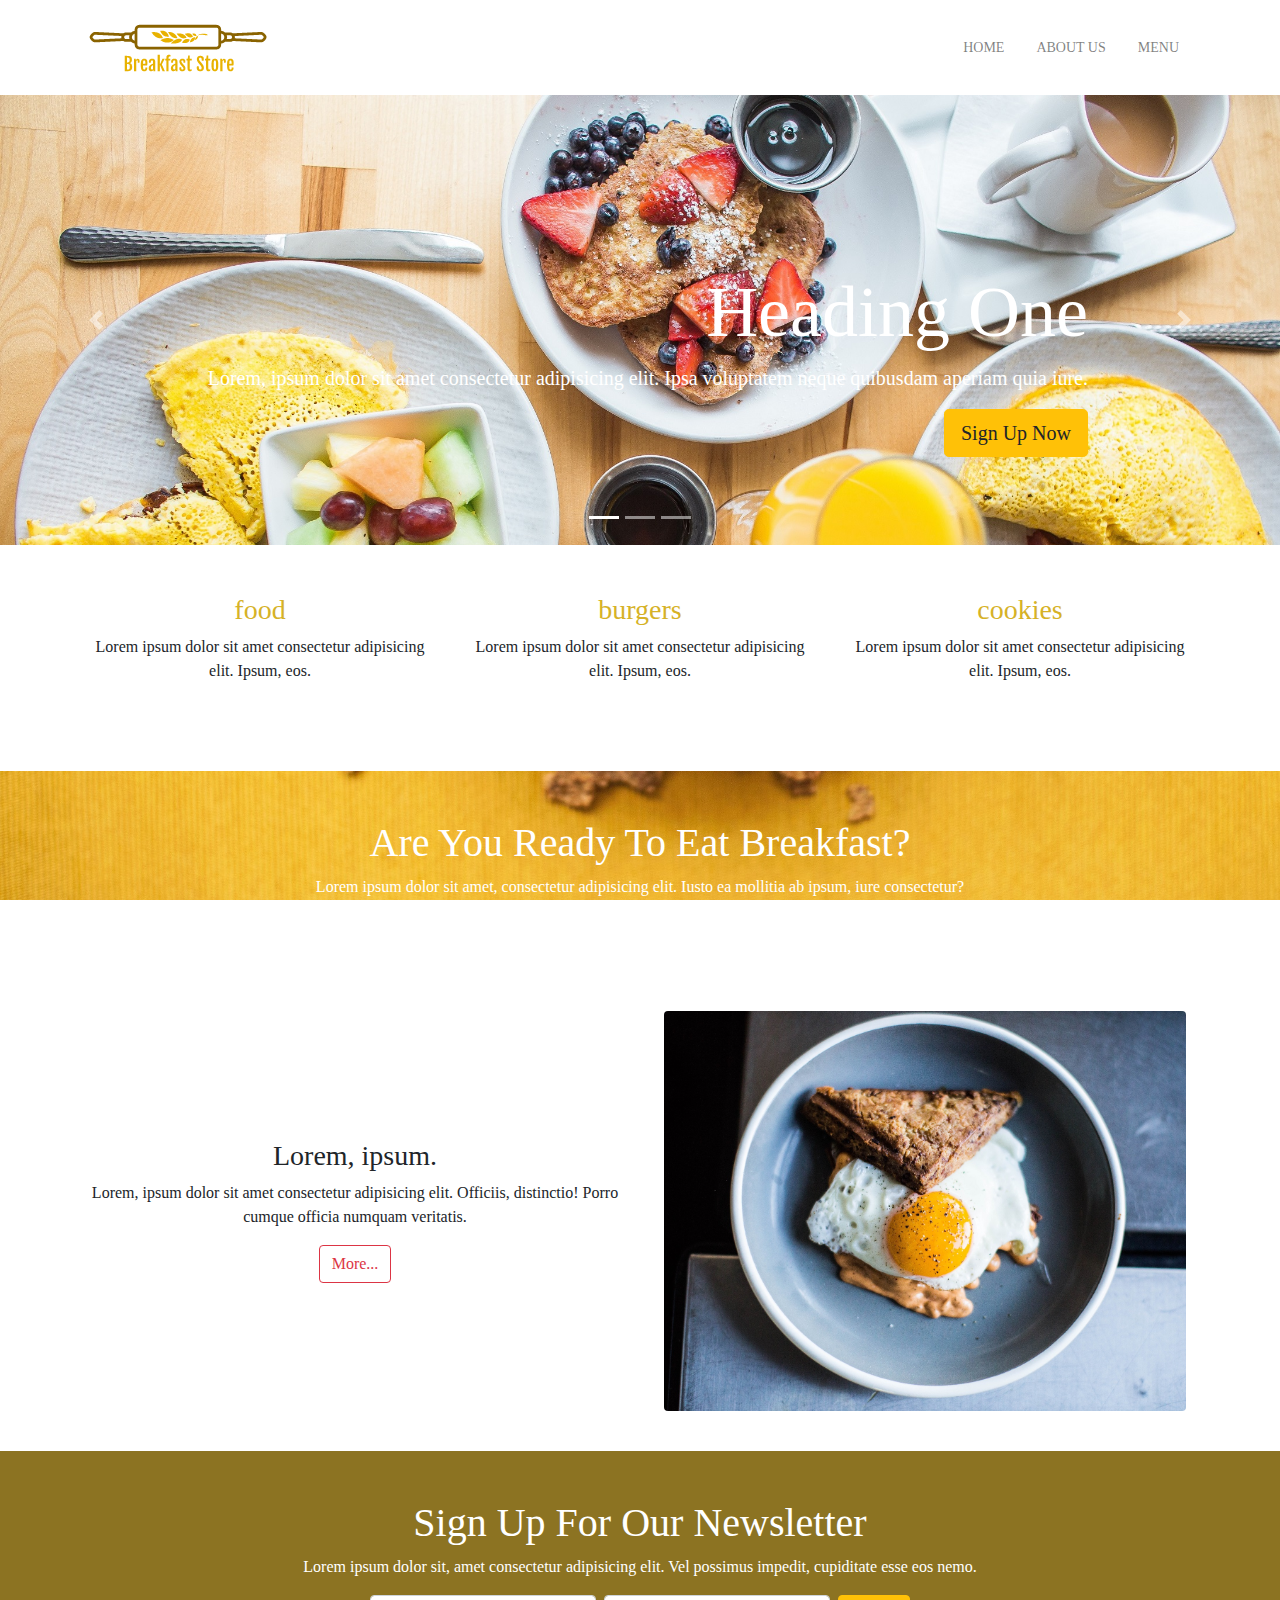
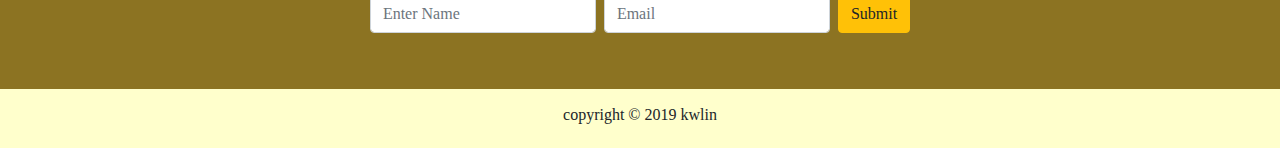
<file: index.html>
<!doctype html>
<html lang="zh-hant">

<head>
    <!-- Required meta tags -->
    <meta charset="utf-8">
    <meta name="viewport" content="width=device-width, initial-scale=1, shrink-to-fit=no">

    <!-- Bootstrap CSS -->
    <link rel="stylesheet" href="https://maxcdn.bootstrapcdn.com/bootstrap/4.0.0/css/bootstrap.min.css" integrity="sha384-Gn5384xqQ1aoWXA+058RXPxPg6fy4IWvTNh0E263XmFcJlSAwiGgFAW/dAiS6JXm"
        crossorigin="anonymous">
    <link rel="stylesheet" href="styles.css">
    <link rel="stylesheet" href="https://use.fontawesome.com/releases/v5.7.0/css/all.css" integrity="sha384-lZN37f5QGtY3VHgisS14W3ExzMWZxybE1SJSEsQp9S+oqd12jhcu+A56Ebc1zFSJ"
        crossorigin="anonymous">
    <title>Breakfast Store</title>
</head>

<body>
    <!--navbar-->
    <nav class="navbar navbar-expand-sm navbar-light bg-white">
        <div class="container">
            <a href="index.html" class="navbar-brand">
                <img src="images/logo.png" alt="">
            </a>
            <button class="navbar-toggler" type="button" data-toggle="collapse" data-target="#navbarNav" aria-controls="navbarNav"
                aria-expanded="false" aria-label="Toggle navigation">
                <span class="navbar-toggler-icon"></span>
            </button>
            <div class="collapse navbar-collapse" id="navbarNav">
                <ul class="navbar-nav ml-auto">
                    <li class="nav-item">
                        <a href="index.html" class="nav-link">Home</a>
                    </li>
                    <li class="nav-item">
                        <a href="about.html" class="nav-link">About Us</a>
                    </li>
                    <li class="nav-item">
                        <a href="menu.html" class="nav-link">Menu</a>
                    </li>
                </ul>
            </div>
        </div>
    </nav>
    <!--navbar end-->

    <!-- #region carousel-->
    <section id="section-carousel">
        <div id="myCarousel" class="carousel slide" data-ride="carousel">
            <ol class="carousel-indicators">
                <li data-target="#myCarousel" data-slide-to="0" class="active"></li>
                <li data-target="#myCarousel" data-slide-to="1"></li>
                <li data-target="#myCarousel" data-slide-to="2"></li>
            </ol>
            <div class="carousel-innner">
                <div class="carousel-item carousel-image-1 active">
                    <div class="container">
                        <div class="carousel-caption d-none d-sm-block text-right mb-5">
                            <h1 class="display-3">Heading One</h1>
                            <p class="lead">Lorem, ipsum dolor sit amet consectetur adipisicing elit. Ipsa voluptatem
                                neque quibusdam aperiam quia iure.</p>
                            <a href="#" class="btn btn-warning btn-lg">Sign Up Now</a>
                        </div>
                    </div>
                </div>
                <div class="carousel-item carousel-image-2">
                    <div class="container">
                        <div class="carousel-caption d-none d-sm-block mb-5">
                            <h1 class="display-3">Heading Two</h1>
                            <p class="lead">Lorem, ipsum dolor sit amet consectetur adipisicing elit. Ipsa voluptatem
                                neque quibusdam aperiam quia iure.</p>
                            <a href="#" class="btn btn-warning btn-lg">Learn More...</a>
                        </div>
                    </div>
                </div>


                <div class="carousel-item carousel-image-3">
                    <div class="container">
                        <div class="carousel-caption d-none d-sm-block text-right mb-5">
                            <h1 class="display-3">Heading Three</h1>
                            <p class="lead">Lorem, ipsum dolor sit amet consectetur adipisicing elit. Ipsa voluptatem
                                neque quibusdam aperiam quia iure.</p>
                            <a href="#" class="btn btn-warning btn-lg">Sign Up Now</a>
                        </div>
                    </div>
                </div>

            </div>
            <a href="#myCarousel" data-slide="prev" class="carousel-control-prev">
                <span class="carousel-control-prev-icon"></span>
            </a>
            <a href="#myCarousel" data-slide="prev" class="carousel-control-next">
                <span class="carousel-control-next-icon"></span>
            </a>
        </div>

    </section>
    <!-- #endregion-->

    <!-- #region Home section-->
    <section id="section-home" class="py-5">
        <div class="container">
            <div class="row">
                <div class="col-md-4 mb-4 text-center">
                    <i class="fas fa-utensils fa-3x mb-2 main-color-font"></i>
                    <h3 class="second-color-font">food</h3>
                    <p>Lorem ipsum dolor sit amet consectetur adipisicing elit. Ipsum, eos.</p>
                </div>
                <div class="col-md-4 mb-4 text-center">
                    <i class="fas fa-hamburger fa-3x mb-2  main-color-font"></i>
                    <h3 class="second-color-font">burgers</h3>
                    <p>Lorem ipsum dolor sit amet consectetur adipisicing elit. Ipsum, eos.</p>
                </div>
                <div class="col-md-4 mb-4 text-center">
                    <i class="fas fa-cookie fa-3x mb-2  main-color-font"></i>
                    <h3 class="second-color-font">cookies</h3>
                    <p>Lorem ipsum dolor sit amet consectetur adipisicing elit. Ipsum, eos.</p>
                </div>
            </div>
        </div>
    </section>
    <!-- #endregion -->

    <!-- #region Home Heading-->
    <section id="section-home-heading">
        <div class="row">
            <div class="col">
                <div class="container pt-5 text-center text-white">
                    <h1>Are You Ready To Eat Breakfast?</h1>
                    <p>Lorem ipsum dolor sit amet, consectetur adipisicing elit. Iusto ea mollitia ab ipsum, iure
                        consectetur?</p>
                </div>
            </div>
        </div>
    </section>
    <!-- #endregion -->

    <!-- #region Info Section-->
    <section id="section-info" class="py-3">
        <div class="container">
            <div class="row">
                <div class="col-md-6 align-self-center text-center">
                    <h3>Lorem, ipsum.</h3>
                    <p>Lorem, ipsum dolor sit amet consectetur adipisicing elit. Officiis, distinctio! Porro cumque
                        officia numquam veritatis.</p>
                    <a href="about.html" class="btn btn-outline-danger">More...</a>
                </div>
                <div class="col-md-6 p-4">
                    <img src="images/egg.jpg" alt="" class="img-fluid rounded">
                </div>
            </div>
        </div>
    </section>
    <!-- #endregion -->

    <!-- #region section-contact-->
    <section id="section-contact">
        <div class="container">
            <div class="row">
                <div class="col text-center p-5 text-white">
                    <h1>Sign Up For Our Newsletter</h1>
                    <p>Lorem ipsum dolor sit, amet consectetur adipisicing elit. Vel possimus impedit, cupiditate esse
                        eos nemo.</p>
                    <form class="form-inline justify-content-center">
                        <label class="sr-only" for="inlineFormInputName2">Name</label>
                        <input type="text" class="form-control mb-2 mr-sm-2" id="inlineFormInputName2" placeholder="Enter Name">

                        <label class="sr-only" for="inlineFormInputName2">Name</label>
                        <input type="text" class="form-control mb-2 mr-sm-2" id="inlineFormInputName2" placeholder="Email">

                        <button type="submit" class="btn btn-warning mb-2">Submit</button>
                    </form>
                </div>
            </div>
        </div>
    </section>
    <!-- #endregion -->

    <!-- #region footer-->
    <footer class="p-3">
        <h6 class="text-center">copyright &copy; 2019 kwlin</h6>
    </footer>
    <!-- #endregion -->

    <!-- Optional JavaScript -->
    <!-- jQuery first, then Popper.js, then Bootstrap JS -->
    <script src="https://code.jquery.com/jquery-3.2.1.slim.min.js" integrity="sha384-KJ3o2DKtIkvYIK3UENzmM7KCkRr/rE9/Qpg6aAZGJwFDMVNA/GpGFF93hXpG5KkN"
        crossorigin="anonymous"></script>
    <script src="https://cdnjs.cloudflare.com/ajax/libs/popper.js/1.12.9/umd/popper.min.js" integrity="sha384-ApNbgh9B+Y1QKtv3Rn7W3mgPxhU9K/ScQsAP7hUibX39j7fakFPskvXusvfa0b4Q"
        crossorigin="anonymous"></script>
    <script src="https://maxcdn.bootstrapcdn.com/bootstrap/4.0.0/js/bootstrap.min.js" integrity="sha384-JZR6Spejh4U02d8jOt6vLEHfe/JQGiRRSQQxSfFWpi1MquVdAyjUar5+76PVCmYl"
        crossorigin="anonymous"></script>
    <script>
        $('.carousel').carousel({
            interval: 2000
        })
    </script>
</body>

</html>
</file>
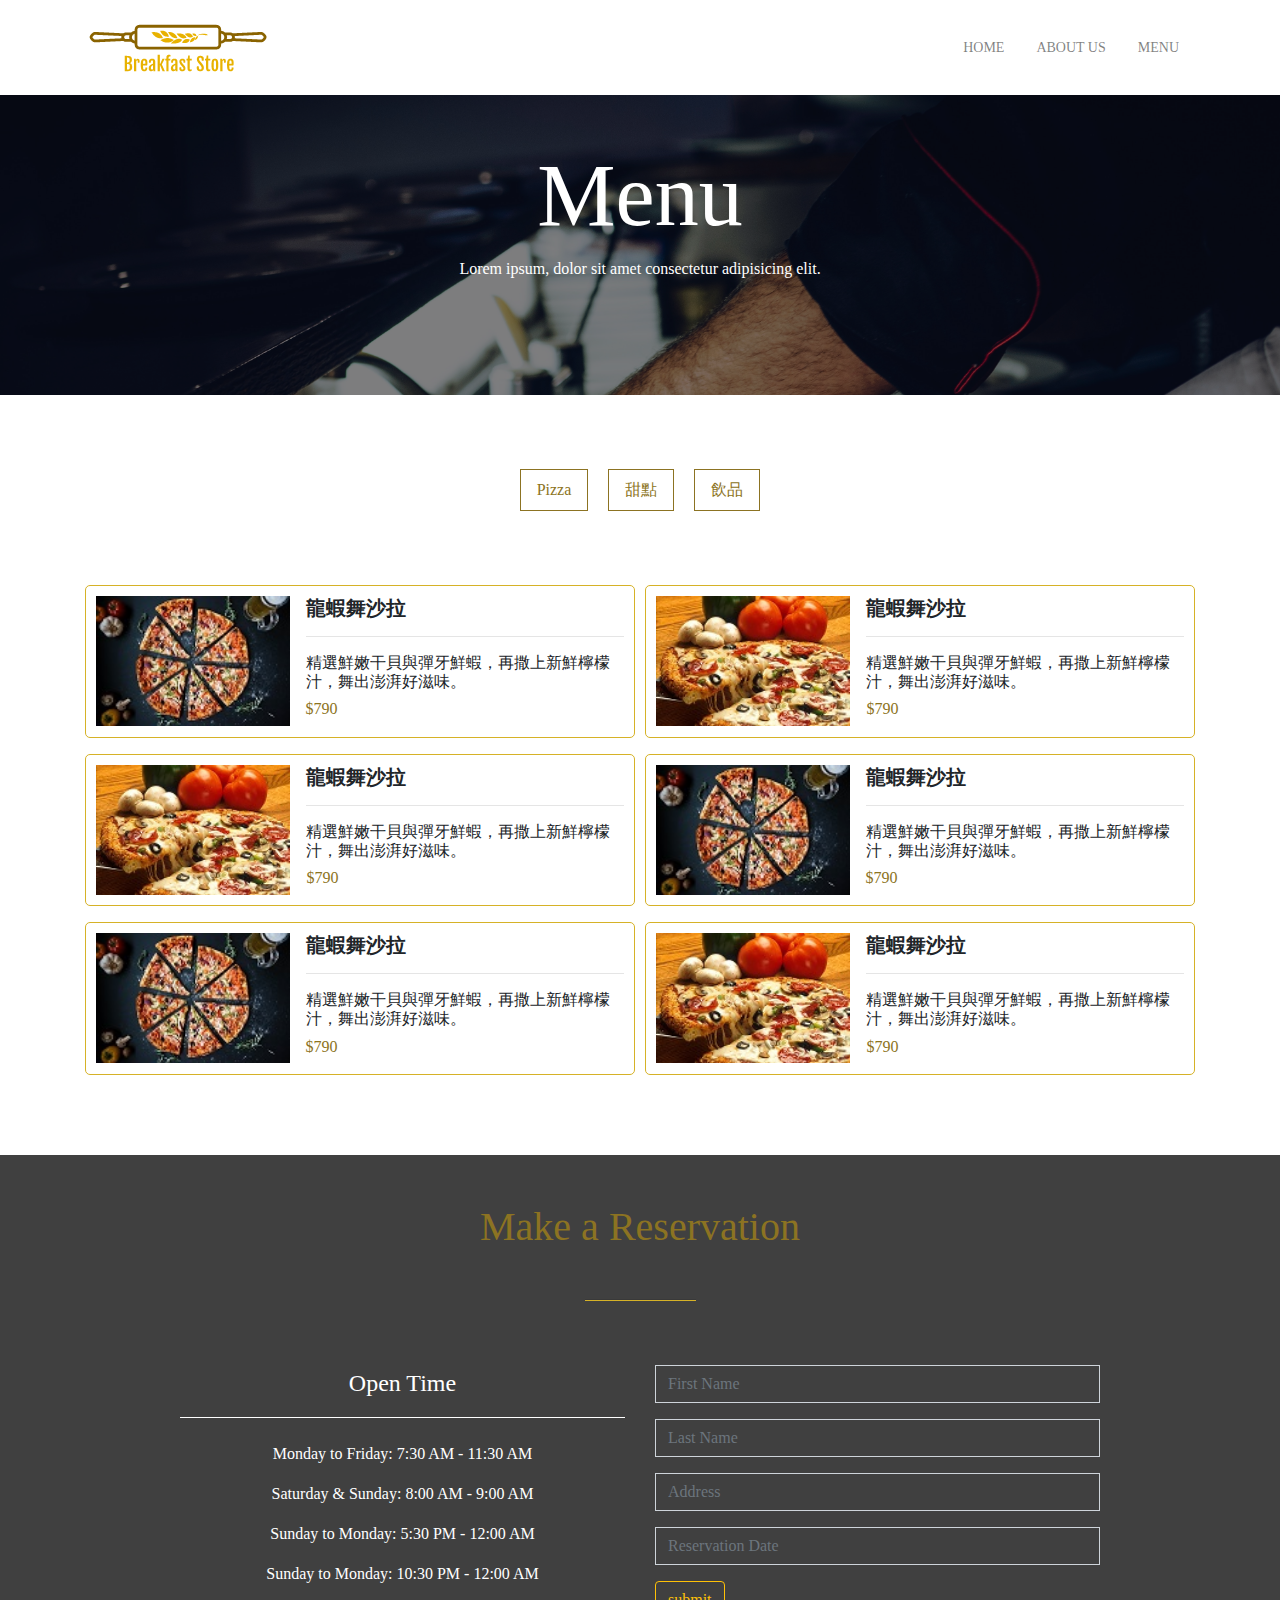
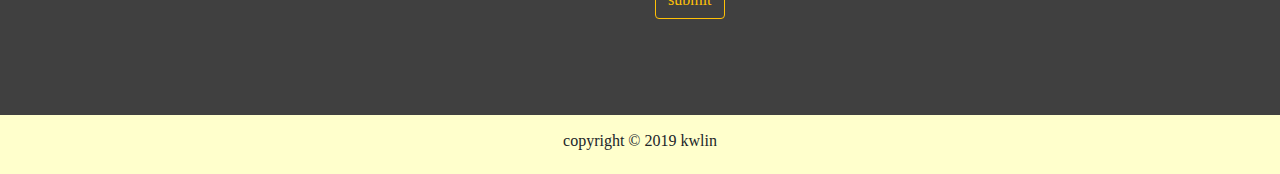
<file: menu.html>
<!doctype html>
<html lang="zh-hant">

<head>
    <!-- Required meta tags -->
    <meta charset="utf-8">
    <meta name="viewport" content="width=device-width, initial-scale=1, shrink-to-fit=no">

    <!-- Bootstrap CSS -->
    <link rel="stylesheet" href="https://maxcdn.bootstrapcdn.com/bootstrap/4.0.0/css/bootstrap.min.css" integrity="sha384-Gn5384xqQ1aoWXA+058RXPxPg6fy4IWvTNh0E263XmFcJlSAwiGgFAW/dAiS6JXm"
        crossorigin="anonymous">
    <link rel="stylesheet" href="styles.css">
    <link rel="stylesheet" href="https://use.fontawesome.com/releases/v5.7.0/css/all.css" integrity="sha384-lZN37f5QGtY3VHgisS14W3ExzMWZxybE1SJSEsQp9S+oqd12jhcu+A56Ebc1zFSJ"
        crossorigin="anonymous">
    <title>Breakfast Store</title>
</head>

<body>
    <!--navbar-->
    <nav class="navbar navbar-expand-sm navbar-light bg-white sticky-top">
        <div class="container">
            <a href="index.html" class="navbar-brand">
                <img src="images/logo.png" alt="">
            </a>
            <button class="navbar-toggler" type="button" data-toggle="collapse" data-target="#navbarNav" aria-controls="navbarNav"
                aria-expanded="false" aria-label="Toggle navigation">
                <span class="navbar-toggler-icon"></span>
            </button>
            <div class="collapse navbar-collapse" id="navbarNav">
                <ul class="navbar-nav ml-auto">
                    <li class="nav-item">
                        <a href="index.html" class="nav-link">Home</a>
                    </li>
                    <li class="nav-item">
                        <a href="about.html" class="nav-link">About Us</a>
                    </li>
                    <li class="nav-item">
                        <a href="menu.html" class="nav-link">Menu</a>
                    </li>
                </ul>
            </div>
        </div>
    </nav>
    <!--navbar end-->

    <!-- #region section-heading-->
    <section id="section-heading">
        <div class="dark-overlay">
            <div class="container">
                <div class="row">
                    <div class="col text-center text-white pt-5">
                        <h1 class="display-2">Menu</h1>
                        <p>Lorem ipsum, dolor sit amet consectetur adipisicing elit.</p>
                    </div>
                </div>
            </div>
        </div>
    </section>
    <!-- #endregion -->

    <!-- #region section-menu-->
    <section id="section-menu" class="py-5">
        <div class="container my-3">
            <div class="row">
                <div class="col-12">
                    <ul class="nav nav-pills mb-3 justify-content-center" id="pills-tab" role="tablist">
                        <li class="nav-item">
                            <a class="nav-link" id="pizza" data-toggle="pill" href="#pills-home" role="tab"
                                aria-controls="pills-home" aria-selected="true">Pizza</a>
                        </li>
                        <li class="nav-item">
                            <a class="nav-link" id="dessert" data-toggle="pill" href="#pills-profile" role="tab"
                                aria-controls="pills-profile" aria-selected="false">甜點</a>
                        </li>
                        <li class="nav-item">
                            <a class="nav-link" id="drinks" data-toggle="pill" href="#pills-contact" role="tab"
                                aria-controls="pills-contact" aria-selected="false">飲品</a>
                        </li>
                    </ul>
                    <div class="tab-content text-center mt-5" id="pills-tabContent">
                        <div class="tab-pane fade show active" id="pills-home" role="tabpanel" aria-labelledby="pizza">
                            <div class="form-row">
                                <div class="col-md-6 col-12 ">
                                    <div class="pizza-media my-3">
                                        <div class="media">
                                            <img class="mr-3" src="images/pizza_1.jpg" alt="Generic placeholder image">
                                            <div class="media-body">
                                                <h5 class="mt-0 text-left font-weight-bold">龍蝦舞沙拉</h5>
                                                <hr>
                                                <h6 class="text-left">精選鮮嫩干貝與彈牙鮮蝦，再撒上新鮮檸檬汁，舞出澎湃好滋味。</h6>
                                                <h6 class="main-color-font text-left">$790</h6>
                                            </div>
                                        </div>
                                    </div>
                                    <div class="pizza-media my-3">
                                        <div class="media">
                                            <img class="mr-3" src="images/pizza_2.jpg" alt="Generic placeholder image">
                                            <div class="media-body">
                                                <h5 class="mt-0 text-left font-weight-bold">龍蝦舞沙拉</h5>
                                                <hr>
                                                <h6 class="text-left">精選鮮嫩干貝與彈牙鮮蝦，再撒上新鮮檸檬汁，舞出澎湃好滋味。</h6>
                                                <h6 class="main-color-font text-left">$790</h6>
                                            </div>
                                        </div>
                                    </div>
                                    <div class="pizza-media my-3">
                                        <div class="media">
                                            <img class="mr-3" src="images/pizza_1.jpg" alt="Generic placeholder image">
                                            <div class="media-body">
                                                <h5 class="mt-0 text-left font-weight-bold">龍蝦舞沙拉</h5>
                                                <hr>
                                                <h6 class="text-left">精選鮮嫩干貝與彈牙鮮蝦，再撒上新鮮檸檬汁，舞出澎湃好滋味。</h6>
                                                <h6 class="main-color-font text-left">$790</h6>
                                            </div>
                                        </div>
                                    </div>
                                </div>
                                <div class="col-md-6 col-12">
                                    <div class="pizza-media my-3">
                                        <div class="media">
                                            <img class="mr-3" src="images/pizza_2.jpg" alt="Generic placeholder image">
                                            <div class="media-body">
                                                <h5 class="mt-0 text-left font-weight-bold">龍蝦舞沙拉</h5>
                                                <hr>
                                                <h6 class="text-left">精選鮮嫩干貝與彈牙鮮蝦，再撒上新鮮檸檬汁，舞出澎湃好滋味。</h6>
                                                <h6 class="main-color-font text-left">$790</h6>
                                            </div>
                                        </div>
                                    </div>
                                    <div class="pizza-media my-3">
                                        <div class="media">
                                            <img class="mr-3" src="images/pizza_1.jpg" alt="Generic placeholder image">
                                            <div class="media-body">
                                                <h5 class="mt-0 text-left font-weight-bold">龍蝦舞沙拉</h5>
                                                <hr>
                                                <h6 class="text-left">精選鮮嫩干貝與彈牙鮮蝦，再撒上新鮮檸檬汁，舞出澎湃好滋味。</h6>
                                                <h6 class="main-color-font text-left">$790</h6>
                                            </div>
                                        </div>
                                    </div>
                                    <div class="pizza-media my-3">
                                        <div class="media">
                                            <img class="mr-3" src="images/pizza_2.jpg" alt="Generic placeholder image">
                                            <div class="media-body">
                                                <h5 class="mt-0 text-left font-weight-bold">龍蝦舞沙拉</h5>
                                                <hr>
                                                <h6 class="text-left">精選鮮嫩干貝與彈牙鮮蝦，再撒上新鮮檸檬汁，舞出澎湃好滋味。</h6>
                                                <h6 class="main-color-font text-left">$790</h6>
                                            </div>
                                        </div>
                                    </div>
                                </div>
                            </div>
                        </div>
                        <div class="tab-pane fade" id="pills-profile" role="tabpanel" aria-labelledby="dessert">
                            <div class="form-row">
                                <div class="col-md-6 col-12 ">
                                    <div class="pizza-media my-3">
                                        <div class="media">
                                            <img class="mr-3" src="images/dessert_1.jpg" alt="Generic placeholder image">
                                            <div class="media-body">
                                                <h5 class="mt-0 text-left font-weight-bold">鬆餅千層塔</h5>
                                                <hr>
                                                <h6 class="text-left">微甜、帶有牛奶的香濃，入口即化的香草味</h6>
                                                <h6 class="main-color-font text-left">$290</h6>
                                            </div>
                                        </div>
                                    </div>
                                    <div class="pizza-media my-3">
                                        <div class="media">
                                            <img class="mr-3" src="images/dessert_2.jpg" alt="Generic placeholder image">
                                            <div class="media-body">
                                                <h5 class="mt-0 text-left font-weight-bold">草莓卡士達</h5>
                                                <hr>
                                                <h6 class="text-left">微甜、帶有牛奶的香濃，入口即化的香草味</h6>
                                                <h6 class="main-color-font text-left">$190</h6>
                                            </div>
                                        </div>
                                    </div>
                                    <div class="pizza-media my-3">
                                        <div class="media">
                                            <img class="mr-3" src="images/dessert_1.jpg" alt="Generic placeholder image">
                                            <div class="media-body">
                                                <h5 class="mt-0 text-left font-weight-bold">鬆餅千層塔</h5>
                                                <hr>
                                                <h6 class="text-left">微甜、帶有牛奶的香濃，入口即化的香草味</h6>
                                                <h6 class="main-color-font text-left">$290</h6>
                                            </div>
                                        </div>
                                    </div>
                                </div>
                                <div class="col-md-6 col-12">
                                    <div class="pizza-media my-3">
                                        <div class="media">
                                            <img class="mr-3" src="images/dessert_2.jpg" alt="Generic placeholder image">
                                            <div class="media-body">
                                                <h5 class="mt-0 text-left font-weight-bold">草莓卡士達</h5>
                                                <hr>
                                                <h6 class="text-left">微甜、帶有牛奶的香濃，入口即化的香草味</h6>
                                                <h6 class="main-color-font text-left">$190</h6>
                                            </div>
                                        </div>
                                    </div>
                                    <div class="pizza-media my-3">
                                        <div class="media">
                                            <img class="mr-3" src="images/dessert_1.jpg" alt="Generic placeholder image">
                                            <div class="media-body">
                                                <h5 class="mt-0 text-left font-weight-bold">鬆餅千層塔</h5>
                                                <hr>
                                                <h6 class="text-left">微甜、帶有牛奶的香濃，入口即化的香草味</h6>
                                                <h6 class="main-color-font text-left">$290</h6>
                                            </div>
                                        </div>
                                    </div>
                                    <div class="pizza-media my-3">
                                        <div class="media">
                                            <img class="mr-3" src="images/dessert_2.jpg" alt="Generic placeholder image">
                                            <div class="media-body">
                                                <h5 class="mt-0 text-left font-weight-bold">草莓卡士達</h5>
                                                <hr>
                                                <h6 class="text-left">微甜、帶有牛奶的香濃，入口即化的香草味</h6>
                                                <h6 class="main-color-font text-left">$190</h6>
                                            </div>
                                        </div>
                                    </div>
                                </div>
                            </div>
                        </div>
                        <div class="tab-pane fade" id="pills-contact" role="tabpanel" aria-labelledby="drinks">
                            <div class="form-row">
                                <div class="col-md-6 col-12 ">
                                    <div class="pizza-media my-3">
                                        <div class="media">
                                            <img class="mr-3" src="images/drinks_1.jpg" alt="Generic placeholder image">
                                            <div class="media-body">
                                                <h5 class="mt-0 text-left font-weight-bold">卡布奇諾</h5>
                                                <hr>
                                                <h6 class="text-left">在濃縮咖啡上，倒入以蒸汽發泡的牛奶。</h6>
                                                <h6 class="main-color-font text-left">$135</h6>
                                            </div>
                                        </div>
                                    </div>
                                    <div class="pizza-media my-3">
                                        <div class="media">
                                            <img class="mr-3" src="images/drinks_2.jpg" alt="Generic placeholder image">
                                            <div class="media-body">
                                                <h5 class="mt-0 text-left font-weight-bold">瑪琪雅朵</h5>
                                                <hr>
                                                <h6 class="text-left">在濃縮咖啡上，倒入以蒸汽發泡的牛奶。</h6>
                                                <h6 class="main-color-font text-left">$190</h6>
                                            </div>
                                        </div>
                                    </div>
                                    <div class="pizza-media my-3">
                                        <div class="media">
                                            <img class="mr-3" src="images/drinks_1.jpg" alt="Generic placeholder image">
                                            <div class="media-body">
                                                <h5 class="mt-0 text-left font-weight-bold">卡布奇諾</h5>
                                                <hr>
                                                <h6 class="text-left">在濃縮咖啡上，倒入以蒸汽發泡的牛奶。</h6>
                                                <h6 class="main-color-font text-left">$290</h6>
                                            </div>
                                        </div>
                                    </div>
                                </div>
                                <div class="col-md-6 col-12">
                                    <div class="pizza-media my-3">
                                        <div class="media">
                                            <img class="mr-3" src="images/drinks_2.jpg" alt="Generic placeholder image">
                                            <div class="media-body">
                                                <h5 class="mt-0 text-left font-weight-bold">瑪琪雅朵</h5>
                                                <hr>
                                                <h6 class="text-left">在濃縮咖啡上，倒入以蒸汽發泡的牛奶。</h6>
                                                <h6 class="main-color-font text-left">$190</h6>
                                            </div>
                                        </div>
                                    </div>
                                    <div class="pizza-media my-3">
                                        <div class="media">
                                            <img class="mr-3" src="images/drinks_1.jpg" alt="Generic placeholder image">
                                            <div class="media-body">
                                                <h5 class="mt-0 text-left font-weight-bold">卡布奇諾</h5>
                                                <hr>
                                                <h6 class="text-left">在濃縮咖啡上，倒入以蒸汽發泡的牛奶。</h6>
                                                <h6 class="main-color-font text-left">$290</h6>
                                            </div>
                                        </div>
                                    </div>
                                    <div class="pizza-media my-3">
                                        <div class="media">
                                            <img class="mr-3" src="images/drinks_2.jpg" alt="Generic placeholder image">
                                            <div class="media-body">
                                                <h5 class="mt-0 text-left font-weight-bold">瑪琪雅朵</h5>
                                                <hr>
                                                <h6 class="text-left">在濃縮咖啡上，倒入以蒸汽發泡的牛奶。</h6>
                                                <h6 class="main-color-font text-left">$190</h6>
                                            </div>
                                        </div>
                                    </div>
                                </div>
                            </div>
                        </div>
                    </div>
                </div>
            </div>
        </div>
    </section>
    <!-- #endregion -->

    <!-- #region section-reservation-->
    <section id="section-reservation">
        <div class="reserve-overlay">
            <div class="container py-5">
                <div class="row">
                    <div class="col">
                        <h1 class="res text-center main-color-font">Make a Reservation</h1>
                        <hr class="small-hr mt-5">
                    </div>
                </div>
                <div class="row d-flex justify-content-center my-5">
                    <div class="col-md-10">
                        <div class="row">
                            <div class="col-md-6 flex-column text-center text-white mb-3 mb-md-0">
                                <div class="py-1 h4">Open Time</div>
                                <hr class="border-white">
                                <div class="py-2">Monday to Friday: 7:30 AM - 11:30 AM</div>
                                <div class="py-2">Saturday & Sunday: 8:00 AM - 9:00 AM</div>
                                <div class="py-2">Sunday to Monday: 5:30 PM - 12:00 AM</div>
                                <div class="py-2">Sunday to Monday: 10:30 PM - 12:00 AM</div>
                            </div>
                            <div class="col-md-6">
                                <form>
                                    <div class="form-group">
                                        <input type="text" class="form-control rounded-0 bg-transparent" id="formGroupExampleInput"
                                            placeholder="First Name">
                                    </div>
                                    <div class="form-group">
                                        <input type="text" class="form-control rounded-0 bg-transparent" id="formGroupExampleInput2"
                                            placeholder="Last Name">
                                    </div>
                                    <div class="form-group">
                                        <input type="text" class="form-control rounded-0 bg-transparent" id="formGroupExampleInput2"
                                            placeholder="Address">
                                    </div>
                                    <div class="form-group">
                                        <input type="text" class="form-control rounded-0 bg-transparent" id="formGroupExampleInput2"
                                            placeholder="Reservation Date">
                                    </div>
                                    <button class="btn btn-outline-warning">submit</button>

                                </form>
                            </div>
                        </div>

                    </div>

                </div>
            </div>
        </div>
    </section>
    <!-- #endregion -->


    <!-- #region footer-->
    <footer class="p-3">
        <h6 class="text-center">copyright &copy; 2019 kwlin</h6>
    </footer>
    <!-- #endregion -->

    <!-- Optional JavaScript -->
    <!-- jQuery first, then Popper.js, then Bootstrap JS -->
    <script src="https://code.jquery.com/jquery-3.2.1.slim.min.js" integrity="sha384-KJ3o2DKtIkvYIK3UENzmM7KCkRr/rE9/Qpg6aAZGJwFDMVNA/GpGFF93hXpG5KkN"
        crossorigin="anonymous"></script>
    <script src="https://cdnjs.cloudflare.com/ajax/libs/popper.js/1.12.9/umd/popper.min.js" integrity="sha384-ApNbgh9B+Y1QKtv3Rn7W3mgPxhU9K/ScQsAP7hUibX39j7fakFPskvXusvfa0b4Q"
        crossorigin="anonymous"></script>
    <script src="https://maxcdn.bootstrapcdn.com/bootstrap/4.0.0/js/bootstrap.min.js" integrity="sha384-JZR6Spejh4U02d8jOt6vLEHfe/JQGiRRSQQxSfFWpi1MquVdAyjUar5+76PVCmYl"
        crossorigin="anonymous"></script>
    <script>
        $('.carousel').carousel({
            interval: 2000
        })
    </script>
</body>

</html>
</file>
<file: styles.css>
:root{
    --main-color:#8C7322;
    --second-color:#D6B227 ;
}

body{
    font-family: "Microsoft JhengHei";
}

.main-color-font{
    color:var(--main-color);
}

.second-color-font{
    color:var(--second-color);
}

.navbar .nav-link{
    font-size: 14px;
    text-transform:uppercase;
    padding-left:1rem !important;
    padding-right:1rem !important;
}

.nav-item:hover{
    border-bottom:1px solid var(--main-color);   
}

.carousel-item{
    min-height:450px;
}

.carousel-image-1{
    background:url(images/Carousel_1.jpg);
    background-size: cover;
}
.carousel-image-2{
    background:url(images/Carousel_2.jpg);
    background-size: cover;
}
.carousel-image-3{
    background:url(images/Carousel_3.jpg);
    background-size: cover;
}

#section-home-heading{
    background-image: url(images/bg_1.jpg);
    background-position: center center;
    background-size: cover;
    background-attachment: fixed;    
    min-height:200px;
}

#section-contact{
    background: var(--main-color);
}

footer{
    background: #FFFFCC;
}

#section-heading{
    position: relative;
    min-height:300px;
    background-attachment: fixed;
    background-position: bottom center;
    background-size: cover;
    background-image: url(images/chef.jpg);
}

.dark-overlay{
    position: absolute;
    background: rgba(0,0,0,0.5);
    top:0;
    left:0;
    width:100%;
    height: 100%;
}

#section-staff img{
    margin-top:-40px;
    box-shadow: -1px 1px 20px 3px rgba(0,0,0,0.5);
}

.small-hr{
    border-bottom: 1px solid var(--second-color);
    width: 10%;
}

#section-staff .thumb {
    position: relative;
}

#section-staff .thumb img {
    display: block;
    width: 100%;
    height: auto;
}

#section-staff .thumb .middle{
  position: absolute;
  top: 0;
  bottom: 0;
  left: 0;
  right: 0;
  height: 100%;
  width: 100%;
  opacity: 0;
  transition: .5s ease;
  background-color: rgba(214,178,39,0.7);
}

#section-staff .thumb:hover .middle{
    opacity: 1;
}

#section-reservation{
    position: relative;
    height:100%;
    background-attachment: fixed;
    background-position: center center;
    background-size: cover;
    background-image: url(images/restaurant.jpg);
}

#section-reservation .reserve-overlay{
    background: rgba(0,0,0,0.75);
    top: 0;
    left: 0;
    width: 100%;
    height: 100%;
}

.pizza-media{
    border:1px solid var(--second-color);
    border-radius: 5px;
    padding:10px;   
}

.pizza-media img{
    width: auto;
    height: 130px;
    background-position: center center;
    background-size: cover;
}

#section-menu .nav-item{
    margin:10px;
    border:1px solid var(--main-color);
    transition: 0.2s;
}

#section-menu .nav-item:hover{
    background-color: var(--main-color);   
}

#section-menu .nav-item a:hover{
    color:white;
}

#section-menu .nav-link{
    color:var(--main-color);    
}

#section-menu .nav-link.active{
    background-color: var(--main-color);
    color:white;   
    border-radius: 0rem;
}
</file>
